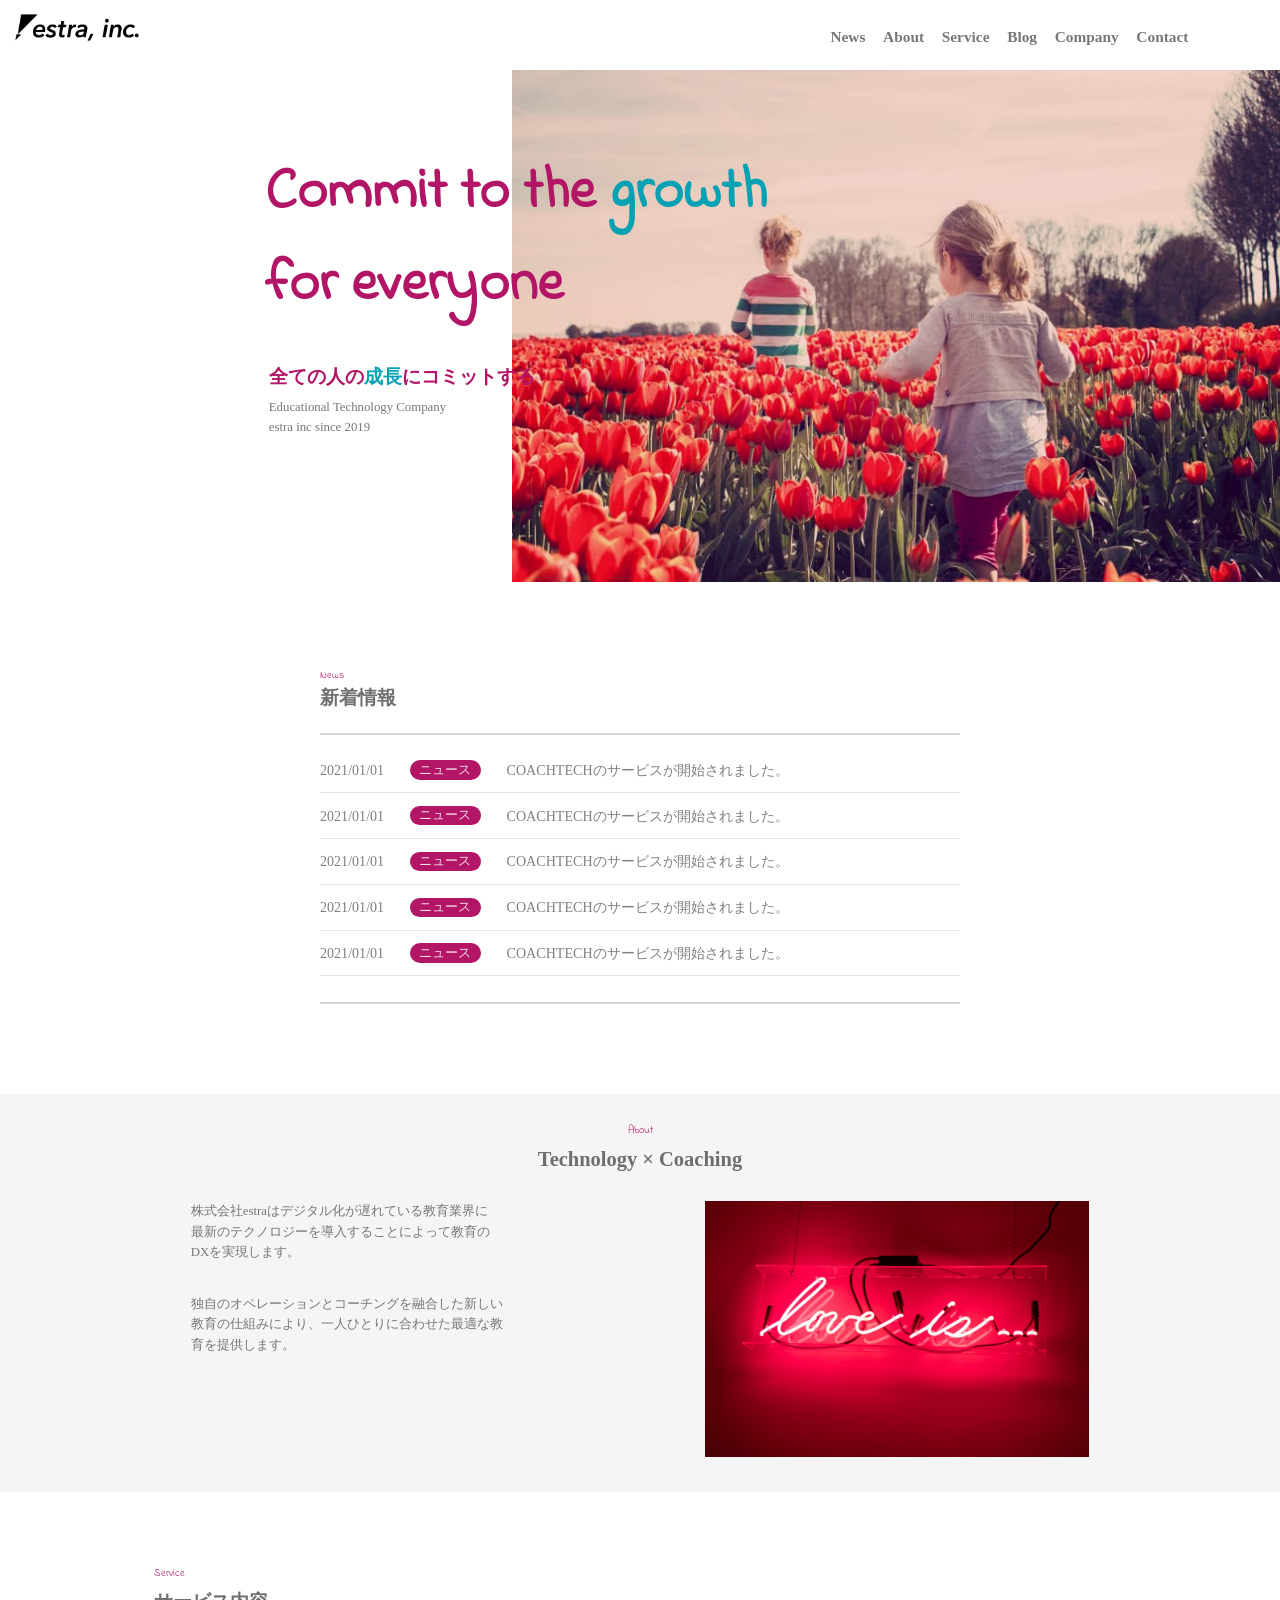
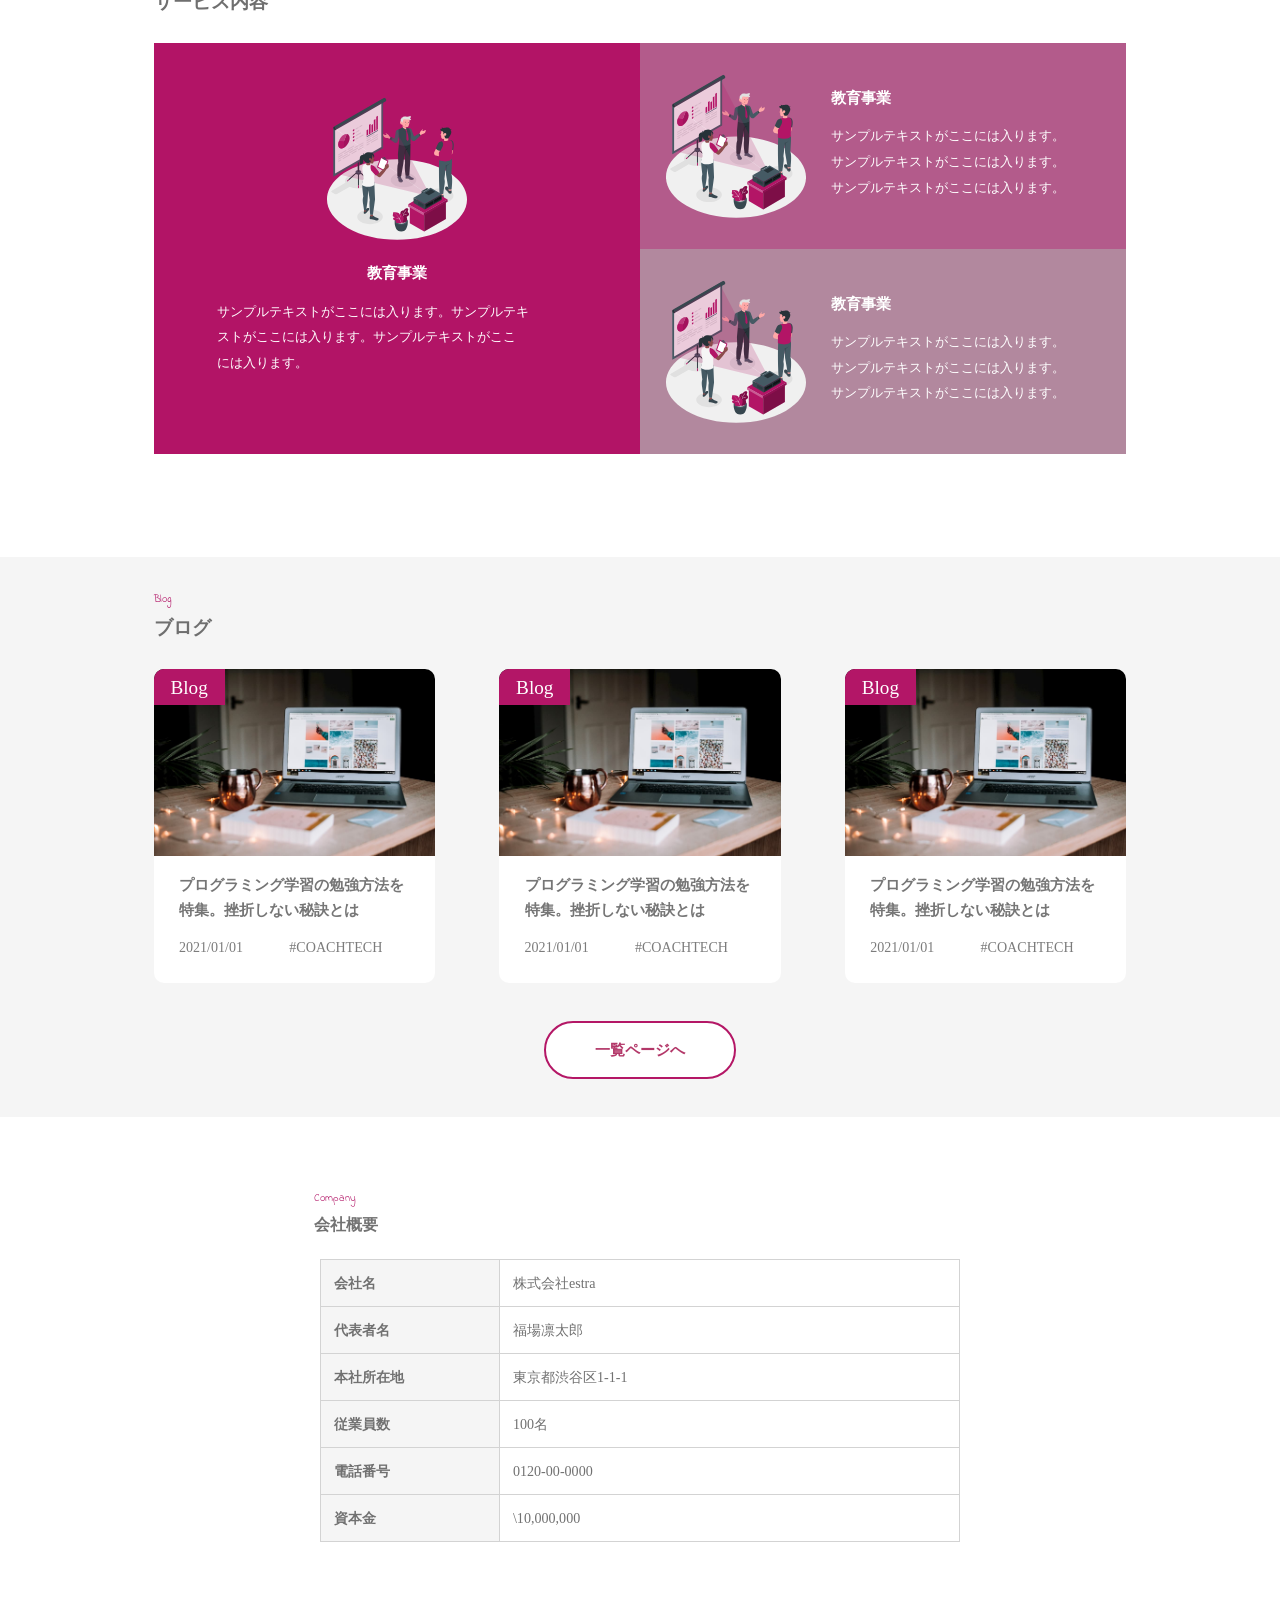
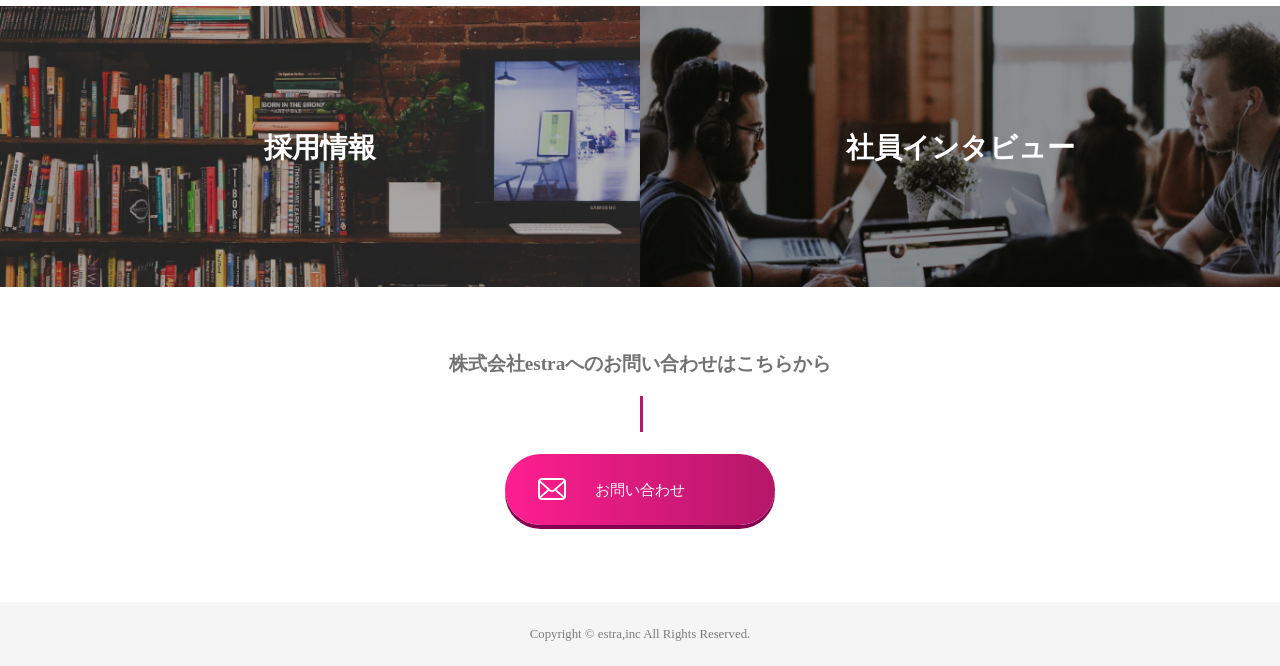
<file: 20230625_yoshihisa_lp/index.html>
<!DOCTYPE html>
<html lang="ja">
<head>
    <meta charset="UTF-8">
    <meta name="viewport" content="width=device-width, initial-scale=1.0">
    <title>Document</title>
    <link rel="stylesheet" href="css/reset.css" />
    <link rel="stylesheet" href="css/style.css" />
    <link rel="preconnect" href="https://fonts.googleapis.com">
    <link rel="preconnect" href="https://fonts.gstatic.com" crossorigin>
    <link href="https://fonts.googleapis.com/css2?family=Indie+Flower&family=Kosugi&display=swap" rel="stylesheet">
</head>
<body>
    <!-- ヘッダー -->
    <header class="header">
        <div class="header-left">
            <img src="img/estra_logo.png" alt="estra_logo" class="header__logo">
        </div>
        <nav class="header-right">
            <ul class="nav__list">
                <li class="nav__item">News</li>
                <li class="nav__item">About</li>
                <li class="nav__item">Service</li>
                <li class="nav__item">Blog</li>
                <li class="nav__item">Company</li>
                <li class="nav__item">Contact</li>
            </ul>
        </nav>
    </header>
    <!-- ファーストビュー -->
    <div class="fv">
        <img src="img/firstview.jpg" alt="" class="fv__img">
        <h1 class="fv__ttl">Commit to the <span class="fv__ttl--color">growth</span><br>for everyone</h1>
        <div class="fv__txt">
            <p class="fv__txt-top">全ての人の<span class="fv__txt-top--color">成長</span>にコミットする</p>
            <p class="fv__txt-bottom">Educational Technology Company<br>estra inc since 2019</p>
        </div>
    </div>

    <!-- ニュース -->
    <div class="news">
        <div class="news__inner">
            <div class="webfont">
                <p class="news-webfont">News</p>
            </div>
            <h2 class="news__ttl">新着情報</h2>
            <div class="news__column">
                <p class="news__txt">2021/01/01</p>
                <p class="news__txt--box">ニュース</p>
                <p class="news__txt">COACHTECHのサービスが開始されました。</p>
            </div>
            <div class="news__column">
                <p class="news__txt">2021/01/01</p>
                <p class="news__txt--box">ニュース</p>
                <p class="news__txt">COACHTECHのサービスが開始されました。</p>
            </div>
            <div class="news__column">
                <p class="news__txt">2021/01/01</p>
                <p class="news__txt--box">ニュース</p>
                <p class="news__txt">COACHTECHのサービスが開始されました。</p>
            </div>
            <div class="news__column">
                <p class="news__txt">2021/01/01</p>
                <p class="news__txt--box">ニュース</p>
                <p class="news__txt">COACHTECHのサービスが開始されました。</p>
            </div>
            <div class="news__column">
                <p class="news__txt">2021/01/01</p>
                <p class="news__txt--box">ニュース</p>
                <p class="news__txt">COACHTECHのサービスが開始されました。</p>
            </div>
        </div>
    </div>

    <!-- アバウト -->
    <div class="about">
        <div class="about-top">
            <div class="webfont">
                <p class="about-webfont">About</p>
            </div>
        </div>
        <h2 class="about__ttl">Technology × Coaching</h2>
        <div class="about-bottom">
            <div class="about__left">
                <p class="about__txt">株式会社estraはデジタル化が遅れている教育業界に<br>最新のテクノロジーを導入することによって教育の<br>DXを実現します。</p>
                <p class="about__txt">独自のオペレーションとコーチングを融合した新しい<br>教育の仕組みにより、一人ひとりに合わせた最適な教<br>育を提供します。</p>
            </div>
            <div class="about__right">
                <img src="img/about.jpg" alt="" class="about__img">
            </div>
        </div>
    </div>

    <!-- サービス -->
    <div class="service">
        <div class="webfont">
            <p class="service-webfont">Service</p>
        </div>
        <h2 class="service__ttl">サービス内容</h2>
    </div>
    <div class="service__box-content">
        <div class="service__grid">
            <div class="service__left-box">
                <img src="img/service__first.svg" alt="" class="service__left-box__img">
                <p class="service__left-box__ttl">教育事業</p>
                <p class="service__left-box__txt">サンプルテキストがここには入ります。サンプルテキ
                    <br>ストがここには入ります。サンプルテキストがここ
                    <br>には入ります。</p>
            </div>
            <div class="service__right-top-box">
                <img src="img/service__first.svg" alt="" class="service__right-top-box__img">
                <div class="service__right-top-box__content">
                    <p class="service__right-top-box__ttl">教育事業</p>
                    <p class="service__right-top-box__txt">サンプルテキストがここには入ります。</p>
                    <p class="service__right-top-box__txt">サンプルテキストがここには入ります。</p>
                    <p class="service__right-top-box__txt">サンプルテキストがここには入ります。</p>
                </div>
            </div>
            <div class="service__right-bottom-box">
                <img src="img/service__first.svg" alt="" class="service___right-bottom-box__img">
                <div class="service__right-bottom-box__content">
                    <p class="service__right-bottom-box__ttl">教育事業</p>
                    <p class="service__right-bottom-box__txt">サンプルテキストがここには入ります。</p>
                    <p class="service__right-bottom-box__txt">サンプルテキストがここには入ります。</p>
                    <p class="service__right-bottom-box__txt">サンプルテキストがここには入ります。</p>
                </div>
            </div>
        </div>
    </div>

    <!-- ブログ -->
    <div class="blog">
        <div class="webfont">
            <p class="blog-webfont">Blog</p>
        </div>
        <h2 class="blog__ttl">ブログ</h2>
        <div class="blog__card-content">
            <div class="blog__card-left">
                <div class="blog__card-left-content">
                    <img src="img/blog__first.jpg" alt="" class="blog__card-left__img">
                    <p class="blog__card-left__top-tag">Blog</p>
                </div>
                <div class="blog__card-left-tag-content">
                    <p class="blog__card-left-txt">プログラミング学習の勉強方法を<br>
                    特集。挫折しない秘訣とは</p>
                    <p class="blog__card-left-tag-left">2021/01/01</p>
                    <p class="blog__card-left-tag-right">#COACHTECH</p>
                </div>
            </div>
            <div class="blog__card-center">
                <div class="blog__card-center-content">
                    <img src="img/blog__first.jpg" alt="" class="blog__card-center__img">
                    <p class="blog__card-center__top-tag">Blog</p>
                </div>
                <div class="blog__card-center-tag-content">
                    <p class="blog__card-center-txt">プログラミング学習の勉強方法を<br>
                        特集。挫折しない秘訣とは</p>
                    <p class="blog__card-center-tag-left">2021/01/01</p>
                    <p class="blog__card-center-tag-right">#COACHTECH</p>
                </div>
            </div>
            <div class="blog__card-right">
                <div class="blog__card-right-content">
                    <img src="img/blog__first.jpg" alt="" class="blog__card-right__img">
                    <p class="blog__card-right__top-tag">Blog</p>
                </div>
                <div class="blog__card-right-tag-content">
                    <p class="blog__card-right-txt">プログラミング学習の勉強方法を<br>
                        特集。挫折しない秘訣とは</p>
                    <p class="blog__card-right-tag-left">2021/01/01</p>
                    <p class="blog__card-right-tag-right">#COACHTECH</p>
                </div>
            </div>
        </div>
        <div class="blog__btn">
            <a href="" class="blog__btn-center">一覧ページへ</a>
        </div>
    </div>

    <!-- 会社概要 -->
    <div class="company">
        <div class="webfont">
            <p class="company-webfont">Company</p>
        </div>
        <h2 class="company__ttl">会社概要</h2>
        <div class="company--flex">
            <table class="company__table">
                <tr class="company__tr">
                    <th class="company__th">会社名</th>
                    <td class="company__td">株式会社estra</td>
                </tr>
                <tr class="company__tr">
                    <th class="company__th">代表者名</th>
                    <td class="company__td">福場凛太郎</td>
                </tr>
                <tr class="company__tr">
                    <th class="company__th">本社所在地</th>
                    <td class="company__td">東京都渋谷区1-1-1</td>
                </tr>
                <tr class="company__tr">
                    <th class="company__th">従業員数</th>
                    <td class="company__td">100名</td>
                </tr>
                <tr class="company__tr">
                    <th class="company__th">電話番号</th>
                    <td class="company__td">0120-00-0000</td>
                </tr>
                <tr class="company__tr">
                    <th class="company__th">資本金</th>
                    <td class="company__td">\10,000,000</td>
                </tr>
            </table>
        </div>
    </div>

    <!-- コンテンツ -->
    <div class="content">
        <div class="content-top">
            <div class="recruit">
                <img src="img/recruit.png" alt="" class="recruit__img">
                <p class="recruit__ttl">採用情報</p>
            </div>
            <div class="interview">
                <img src="img/interview.png" alt="" class="interview__img">
                <p class="interview__ttl">社員インタビュー</p>
            </div>
        </div>
        <div class="inquiry-inner">
            <p class="inquiry-ttl">株式会社estraへのお問い合わせはこちらから</p>
        </div>
        <div class="line">
            <div class="line--position"></div>
        </div>
        <div class="inquiry-btn">
            <a href="" class="inquiry-btn__txt">お問い合わせ</a>
            <img src="img/mailicon.svg" alt="" class="inquiry-btn-img">
        </div>
    </div>

    <!-- フッター -->
    <div class="footer">
        <small class="copyright">Copyright &copy; estra,inc All Rights Reserved.</small>
    </div>
</body>
</html>
</file>
<file: 20230625_yoshihisa_lp/css/style.css>
* {
    box-sizing: border-box;
}

.webfont {
    color: #b21466;
    font-family: 'Indie Flower', cursive;
    font-size: 0.8vw;
}

/* ヘッダー */
.header {
    align-items: flex-end;
    display: flex;
    justify-content: space-between;
    margin: 1% 0;
    padding: 0 2% 1% 1%;
    width: 100%;
}

.heder-left {
    width: 50vw
}

.header__logo {
    width: 10vw;
}

.header__logo img {
    height: auto;
    max-width: 100%;
}

.header-right {
    width: 50vw;
}

.nav__list {
    display: flex;
    margin-left: 31%;
}

.nav__item {
    color: #777777;
    font-size: 1.2vw;
    font-weight: 600;
    margin-left: 4%;
}

/* ファーストビュー */
.fv {
    position: relative;
    width: 100%;
}

.fv__img {
    display: block;
    margin: 0 0 0 auto;
    width: 60%;
}

.fv__ttl {
    color: #b21466;
    font-family: 'Indie Flower', cursive;
    font-size: 4.5vw;
    left: 20.7%;
    line-height: 1.6em;
    position: absolute;
    top: 15%;
}

.fv__ttl--color,span {
    color: #06a1b3;
}

.fv__txt {
    left: 21%;
    position: absolute;
    top: 58%;
}

.fv__txt-top {
    color: #b21466;
    font-family: 'Kosugi', sans-serif;
    font-size: 1.5vw;
    font-weight: bold;
    margin-bottom: 4%;
}

.fv__txt-bottom {
    color: #777777;
    font-size: 1vw;
    line-height: 1.6em;
}

/* ニュース */
.news {
    display: flex;
    padding: 7% 0;
    width: 100%;
}

.news__inner {
    border-bottom: solid 2px #d4d4d4;
    width: 50%;
    padding-bottom: 2%;
    margin: 0 auto;
}

.news-webfont {
    margin-bottom: 1%;
}

.news__ttl {
    border-bottom: solid 2px #d4d4d4;
    color: #6f6f6f;
    font-size: 1.5vw;
    padding-bottom: 4%;
    margin-bottom: 2%;
}

.news__column {
    align-items: center;
    border-bottom: solid 1px #e5e5e5;
    display: flex;
    padding: 2% 0;
}

.news__txt {
    color: #808080;
    font-size: 1.1vw;
    margin-right: 4%;
}

.news__txt--box {
    background: #b31667;
    border-radius: 60px 60px 60px 60px;
    color: #f2e1e7;
    font-size: 1vw;
    padding: 0.5% 1.5%;
    margin-right: 4%;
}


/* アバウト */
.about {
    background: #f5f5f5;
    padding: 2.5% 0;
}

.about-top {
    display: flex;
    justify-content: center;
}

.about__ttl {
    color: #6e6e6e;
    display: flex;
    font-size: 1.6vw;
    justify-content: center;
    margin: 1% 0 2.5%;
}

.about-bottom {
    display: flex;
    justify-content: space-around;
    margin: 0 7%;
}

.about__txt {
    color: #767676;
    font-size: 1vw;
    line-height: 1.6em;
    margin: 0 0 10%;
}

.about__img {
    width: 30vw;
}


/* サービス */
.service-webfont {
    margin: 6% 0 1% 12%;
}

.service__ttl {
    color: #6f6f6f;
    font-size: 1.5vw;
    margin: 0  0 2.5% 12%;
}

.service__box-content {
    display: flex;
    justify-content: center;
    margin-bottom: 8%;
    width: 100%;
}

.service__grid {
    background-color: #06a1b3;
    display: grid;
    grid-template-columns: 38vw 38vw;
    grid-template-rows: 1fr 1fr;
}

.service__left-box {
    background-color: #b21466;
    grid-column: 1/2;
    grid-row: 1/3;
}

.service__left-box__img {
    display: block;
    margin: 10% auto 0;
    width: 12vw;
}

.service__left-box__ttl {
    color: #fff;
    text-align: center;
    font-weight: bold;
    font-size: 1.2vw;
    margin: 4% 0 4%;
}

.service__left-box__txt {
    color: #fff;
    font-size: 1vw;
    line-height: 2em;
    margin: 0 0 16% 13%;
}

.service__right-top-box {
    align-items: center;
    background-color: #b35b8b;
    display: flex;
    grid-column: 2/3;
    grid-row: 1/2;
    padding: 0 4% 0 4%;
}

.service__right-top-box__img {
    display: block;
    width: 12vw;
}

.service__right-top-box__content {
    margin: 0 0 0 4%;
}

.service__right-top-box__ttl {
    color: #fff;
    display: inline-block;
    font-weight: bold;
    font-size: 1.2vw;
    margin: 0 0 8% 0;
}

.service__right-top-box__txt {
    color: #fff;
    font-size: 1vw;
    line-height: 2em;
}

.service__right-bottom-box {
    align-items: center;
    background-color: #b2889e;
    display: flex;
    grid-column: 2/3;
    grid-row: 2/3;
    padding: 0 4% 0 4%;
}

.service___right-bottom-box__img {
    display: block;
    width: 12vw;
}

.service__right-bottom-box__content {
    margin: 0 0 0 4%;
}

.service__right-bottom-box__ttl {
    color: #fff;
    display: inline-block;
    font-size: 1.2vw;
    font-weight: bold;
    margin: 0 0 8% 0;
}

.service__right-bottom-box__txt {
    color: #fff;
    font-size: 1vw;
    line-height: 2em;
}


/* ブログ */
.blog {
    background-color: #f5f5f5;
    padding-bottom: 3%;
}

.blog-webfont {
    padding-top: 3%;
    margin: 6% 0 1% 12%;
}

.blog__ttl {
    color: #6f6f6f;
    font-size: 1.5vw;
    margin: 0 0 2.5% 12%;
}

.blog__card-content {
    display: flex;
    justify-content: space-between;
    padding: 0 12%;
}

.blog__card-left {
    width: 22vw;
}

.blog__card-left-content {
    background-color: #fff;
    border-radius:10px 10px 0 0;
    position: relative;
}

.blog__card-left__img {
    border-radius: 10px 10px 0 0;
    width: 22vw;
}

.blog__card-left__top-tag {
    background-color: #b31667;
    border-radius: 10px 0 0 0;
    color: #fff;
    font-size: 1.5vw;
    left: 0%;
    padding: 3% 6%;
    position: absolute;
    top: 0%;
}

.blog__card-left-tag-content {
    background-color: #fff;
    border-radius: 0 0 10px 10px;
    width: 22vw;
}

.blog__card-left-txt {
    color: #767676;
    font-size: 1.2vw;
    font-weight: bold;
    line-height: 1.6em;
    padding: 5% 0 6% 9%;
}

.blog__card-left-tag-left {
    color: #7c7c7c;
    display: inline-block;
    font-size: 1.1vw;
    margin: 0 0 10% 9%;
}

.blog__card-left-tag-right {
    color: #7c7c7c;
    display: inline-block;
    font-size: 1.1vw;
    margin: 0 0 10% 15%;
}


.blog__card-center {
    width: 22vw;
}

.blog__card-center-content {
    background-color: #fff;
    border-radius: 10px 10px 0 0;
    position: relative;
}

.blog__card-center__img {
    border-radius: 10px 10px 0 0;
    width: 22vw;
}

.blog__card-center__top-tag {
    background-color: #b31667;
    color: #fff;
    border-radius: 10px 0 0 0;
    font-size: 1.5vw;
    left: 0%;
    padding: 3% 6%;
    position: absolute;
    top: 0%;
}

.blog__card-center-tag-content {
    background-color: #fff;
    border-radius: 0 0 10px 10px;
    width: 22vw;
}

.blog__card-center-txt {
    color: #767676;
    font-size: 1.2vw;
    font-weight: bold;
    line-height: 1.6em;
    padding: 5% 0 6% 9%;
}

.blog__card-center-tag-left {
    color: #7c7c7c;
    display: inline-block;
    font-size: 1.1vw;
    margin: 0 0 10% 9%;
}

.blog__card-center-tag-right {
    color: #7c7c7c;
    display: inline-block;
    font-size: 1.1vw;
    margin: 0 0 10% 15%;
}


.blog__card-right {
    width: 22vw;
}

.blog__card-right-content {
    background-color: #fff;
    border-radius: 10px 10px 0 0;
    position: relative;
}

.blog__card-right__img {
    border-radius: 10px 10px 0 0;
    width: 22vw;
}

.blog__card-right__top-tag {
    background-color: #b31667;
    color: #fff;
    border-radius: 10px 0 0 0;
    font-size: 1.5vw;
    left: 0%;
    padding: 3% 6%;
    position: absolute;
    top: 0%;
}

.blog__card-right-tag-content {
    background-color: #fff;
    border-radius: 0 0 10px 10px;
    width: 22vw;
}

.blog__card-right-txt {
    color: #767676;
    font-size: 1.2vw;
    font-weight: bold;
    line-height: 1.6em;
    padding: 5% 0 6% 9%;
}

.blog__card-right-tag-left {
    color: #7c7c7c;
    display: inline-block;
    font-size: 1.1vw;
    margin: 0 0 10% 9%;
}

.blog__card-right-tag-right {
    color: #7c7c7c;
    display: inline-block;
    font-size: 1.1vw;
    margin: 0 0 10% 15%;
}

.blog__btn-center {
    background-color: #fff;
    border: solid 2px #b41766;
    border-radius: 40px;
    color: #b33869;
    display: block;
    font-size: 1.2vw;
    font-weight: bold;
    margin: 3% auto 0;
    padding: 1.5% 2%;
    text-align: center;
    text-decoration: none;
    width: 15vw;
}



/* 会社概要 */
.company-webfont {
    margin: 6% 0 1% 24.5%;
}

.company__ttl {
    color: #727272;
    margin: 0 0 0 24.5%;
}

.company--flex {
    display: flex;
        justify-content: center;
        margin: 2% 0 5% 0;
}

.company__table {
    width: 50vw;
}

.company__th {
    border:solid 1px #d3d3d3;
    background-color: #f5f5f5;
    color: #717171;
    font-size: 1.1vw;
    padding: 2.5% 0 2.5% 2%;
    text-align: left;
    width: 14vw;
}

.company__td {
    border: solid 1px #d3d3d3;
    background-color: #fff;
    color: #717171;
    font-size: 1.1vw;
    padding: 0 0 0 2%;
}

/* コンテンツ */
.content {
    width: 100%;
}

.content-top {
    display: flex;
    width: 100%;
}

.recruit {
    position: relative;
    width: 50%;
}

.recruit__img {
    width: 100%;
}

.recruit__ttl {
    color: #fff;
    font-size: 2.2vw;
    font-weight: bold;
    left: 50%;
    position: absolute;
    top: 50%;
    transform: translate(-50%,-50%);
}

.interview {
    position: relative;
    width: 50%;
}

.interview__img {
    width: 100%;
}

.interview__ttl {
    color: #fff;
    font-size: 2.2vw;
    font-weight: bold;
    left: 50%;
    position: absolute;
    top: 50%;
    transform: translate(-50%, -50%);
}

.inquiry-inner {
    display: flex;
    justify-content: center;
}

.inquiry-ttl {
    color: #737373;
    font-size: 1.5vw;
    font-weight: bold;
    padding: 5% 0 1.8% 0;
}

.line {
    position: relative;
}

.line--position::before{
    border-left: solid 3px #b61968;
    content: "";
    color: #ff0000;
    left: 50%;
    padding-bottom: 1.2%;
    padding-top: 1.6%;
    position: absolute;
    top: 0%;
}

.inquiry-btn {
    display: flex;
    justify-content: center;
    margin: 4.5% 0 6% 0;
    position: relative;
}

.inquiry-btn__txt {
    background: linear-gradient(90deg,#fe1e90,#b41768);
    border-radius: 50px;
    box-shadow: 0 4px 0 #840151;
    color: #fff;
    font-size: 1.2vw;
    padding: 2.2% 7%;
    text-decoration: none;
}

.inquiry-btn-img {
    left: 42%;
    position: absolute;
    top: 30%;
    width: 2.2vw;
}

/* フッター */
.footer {
    width: 100%;
}

.copyright {
    background-color: #f5f5f5;
    color: #7c7c7c;
    display: block;
    font-size: 1vw;
    padding: 2% 0;
    text-align: center;
}
</file>
